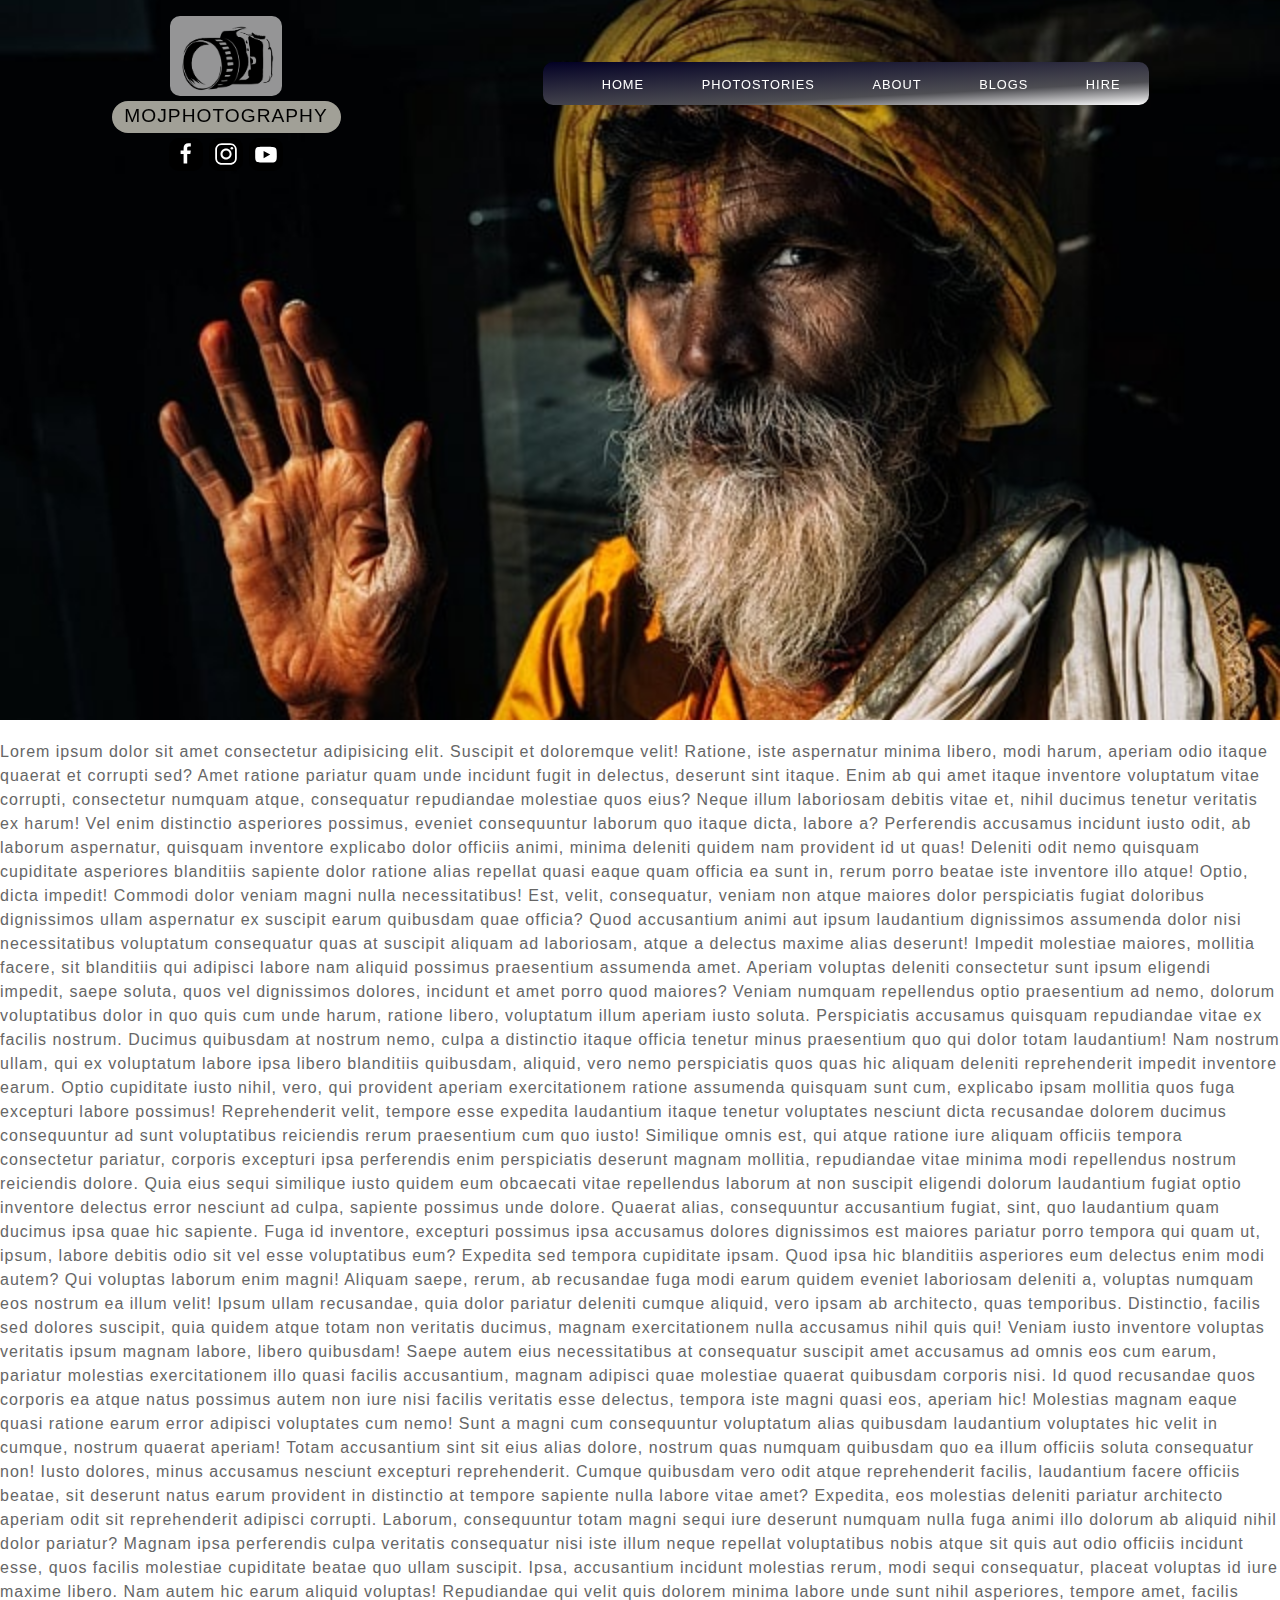
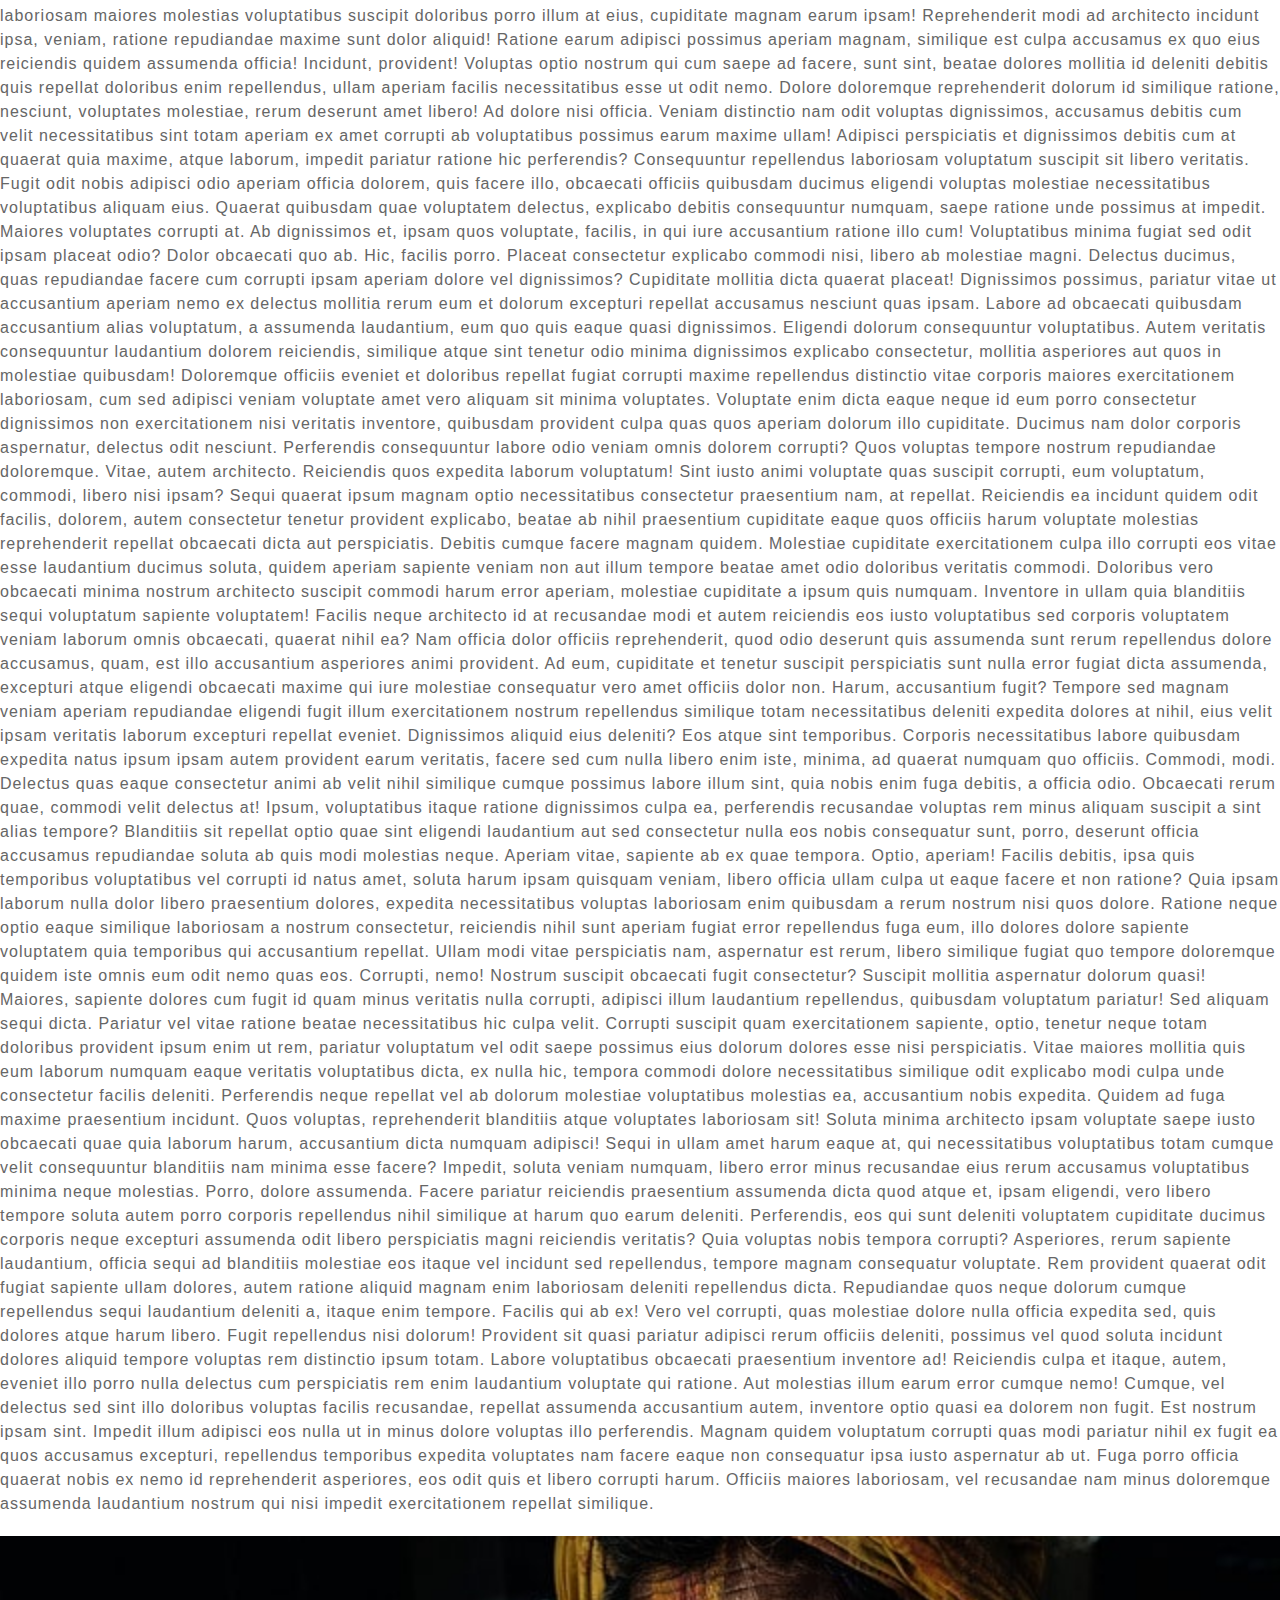
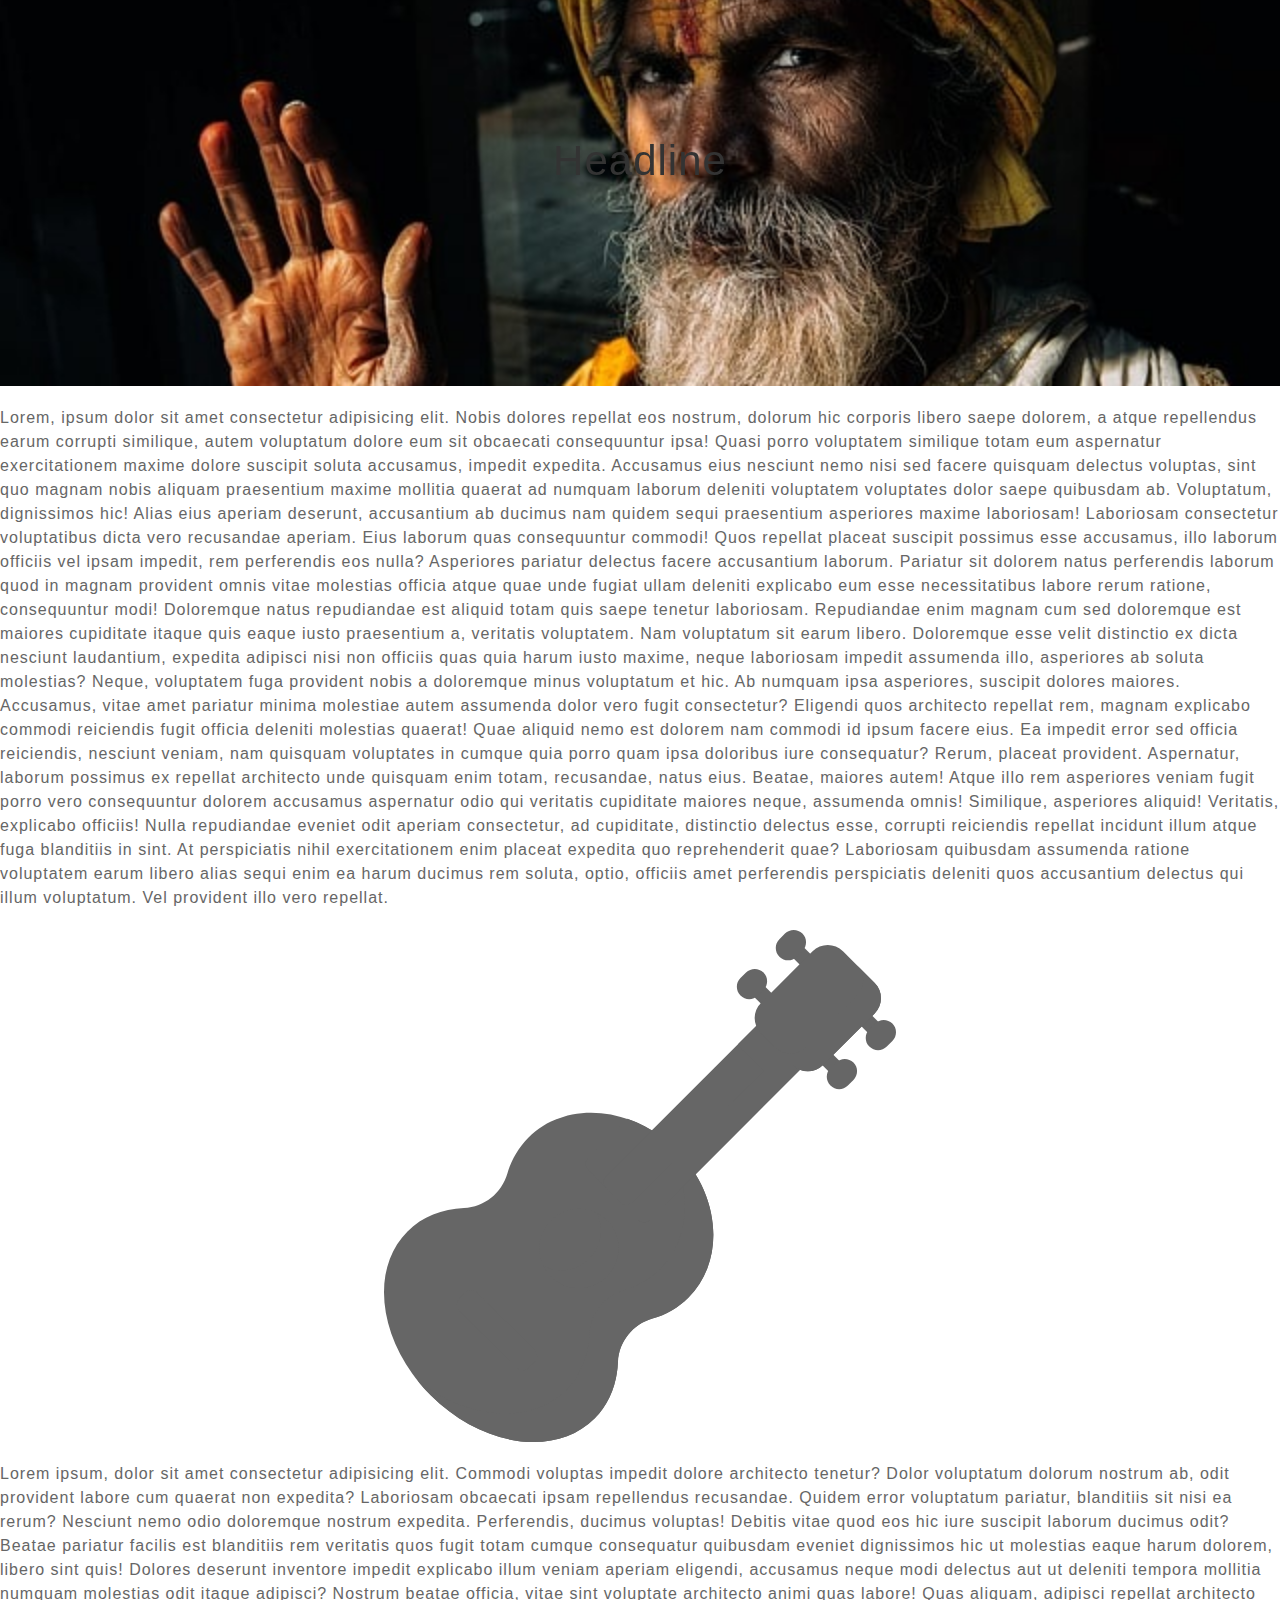
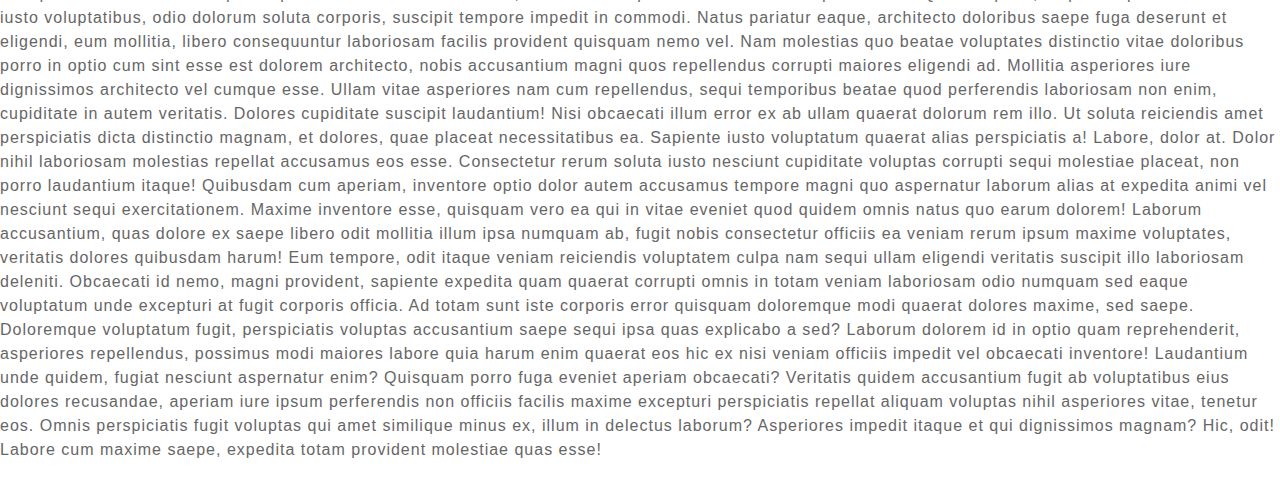
<file: index.html>
<!DOCTYPE html>
<html lang="en">

<head>
    <meta charset="UTF-8">
    <meta name="viewport" content="width=device-width, initial-scale=1.0">
    <title>Document</title>
    <link rel="stylesheet" href="css/uikit.min.css">
    <link rel="stylesheet" href="css/main.css">
    <link rel="stylesheet" href="css/global.css">
    <link rel="stylesheet" href="css/handheld.css">
</head>

<body>
            <!-- mobile navigation bar -->
            <div class="mobileNavbar">
                <img id="mobileLogo" src="images/photography-clipart-camera-logo-pencil-color-6.png">
                <span class="logoText">MOJPHOTOGRAPHY</span>
                <a href="#" uk-icon="icon: facebook; ratio: 1.2"></a>
                        <a href="#" uk-icon="icon: instagram; ratio: 1.2"></a>
                        <a href="#" uk-icon="icon: youtube; ratio: 1.2"></a>
                <span id="hamburgerButton" uk-icon="icon: menu; ratio: 1.5"></span>
            </div>
            <!-- mobile navigation bar end -->

    <div class="uk-child-width-1@m" uk-grid>
        <div>
            <div class="uk-position-relative uk-visible-toggle uk-dark" tabindex="-1"
                uk-slideshow="pause-on-hover: false">
                <ul class="uk-slideshow-items">
                    <li>
                        <img src="images/saint.jpg" alt="" uk-cover>
                    </li>
                    <li>
                        <img src="images/sunshine.png" alt="" uk-cover>
                    </li>
                    <li>
                        <img src="images/mountain.jpg" alt="" uk-cover>
                    </li>
                </ul>
                <a class="uk-position-center-left uk-position-small uk-hidden-hover" href="#" uk-slidenav-previous
                    uk-slideshow-item="previous"></a>
                <a class="uk-position-center-right uk-position-small uk-hidden-hover" href="#" uk-slidenav-next
                    uk-slideshow-item="next"></a>
            </div>
        </div>
        <div id="menu">
            <span id="mobileNavCross" uk-icon="icon:close; ratio:1.5;"></span>
            <div id="logo">
                <img src="images/photography-clipart-camera-logo-pencil-color-6.png">
                <span>MojPhotography</span>
                <div class="follow">
                    <a href="#" uk-icon="icon: facebook; ratio: 1.2"></a>
                    <a href="#" uk-icon="icon: instagram; ratio: 1.2"></a>
                    <a href="#" uk-icon="icon: youtube; ratio: 1.2"></a>
                </div>
            </div>
            <nav id="nav">
                <div class="menu-main-menu-container">
                    <ul>
                        <li><a href="#">Home</a></li>
                        <li><a href="#">PhotoStories</a></li>
                        <li><a href="#">About</a></li>
                        <li><a href="#">Blogs</a></li>
                        <li><a href="#">Hire</a></li>
                    </ul>
                </div>
            </nav>
        </div>
    </div class="uk-container">
    <p>Lorem ipsum dolor sit amet consectetur adipisicing elit. Suscipit et doloremque velit! Ratione, iste aspernatur minima libero, modi harum, aperiam odio itaque quaerat et corrupti sed? Amet ratione pariatur quam unde incidunt fugit in delectus, deserunt sint itaque. Enim ab qui amet itaque inventore voluptatum vitae corrupti, consectetur numquam atque, consequatur repudiandae molestiae quos eius? Neque illum laboriosam debitis vitae et, nihil ducimus tenetur veritatis ex harum! Vel enim distinctio asperiores possimus, eveniet consequuntur laborum quo itaque dicta, labore a? Perferendis accusamus incidunt iusto odit, ab laborum aspernatur, quisquam inventore explicabo dolor officiis animi, minima deleniti quidem nam provident id ut quas! Deleniti odit nemo quisquam cupiditate asperiores blanditiis sapiente dolor ratione alias repellat quasi eaque quam officia ea sunt in, rerum porro beatae iste inventore illo atque! Optio, dicta impedit! Commodi dolor veniam magni nulla necessitatibus! Est, velit, consequatur, veniam non atque maiores dolor perspiciatis fugiat doloribus dignissimos ullam aspernatur ex suscipit earum quibusdam quae officia? Quod accusantium animi aut ipsum laudantium dignissimos assumenda dolor nisi necessitatibus voluptatum consequatur quas at suscipit aliquam ad laboriosam, atque a delectus maxime alias deserunt! Impedit molestiae maiores, mollitia facere, sit blanditiis qui adipisci labore nam aliquid possimus praesentium assumenda amet. Aperiam voluptas deleniti consectetur sunt ipsum eligendi impedit, saepe soluta, quos vel dignissimos dolores, incidunt et amet porro quod maiores? Veniam numquam repellendus optio praesentium ad nemo, dolorum voluptatibus dolor in quo quis cum unde harum, ratione libero, voluptatum illum aperiam iusto soluta. Perspiciatis accusamus quisquam repudiandae vitae ex facilis nostrum. Ducimus quibusdam at nostrum nemo, culpa a distinctio itaque officia tenetur minus praesentium quo qui dolor totam laudantium! Nam nostrum ullam, qui ex voluptatum labore ipsa libero blanditiis quibusdam, aliquid, vero nemo perspiciatis quos quas hic aliquam deleniti reprehenderit impedit inventore earum. Optio cupiditate iusto nihil, vero, qui provident aperiam exercitationem ratione assumenda quisquam sunt cum, explicabo ipsam mollitia quos fuga excepturi labore possimus! Reprehenderit velit, tempore esse expedita laudantium itaque tenetur voluptates nesciunt dicta recusandae dolorem ducimus consequuntur ad sunt voluptatibus reiciendis rerum praesentium cum quo iusto! Similique omnis est, qui atque ratione iure aliquam officiis tempora consectetur pariatur, corporis excepturi ipsa perferendis enim perspiciatis deserunt magnam mollitia, repudiandae vitae minima modi repellendus nostrum reiciendis dolore. Quia eius sequi similique iusto quidem eum obcaecati vitae repellendus laborum at non suscipit eligendi dolorum laudantium fugiat optio inventore delectus error nesciunt ad culpa, sapiente possimus unde dolore. Quaerat alias, consequuntur accusantium fugiat, sint, quo laudantium quam ducimus ipsa quae hic sapiente. Fuga id inventore, excepturi possimus ipsa accusamus dolores dignissimos est maiores pariatur porro tempora qui quam ut, ipsum, labore debitis odio sit vel esse voluptatibus eum? Expedita sed tempora cupiditate ipsam. Quod ipsa hic blanditiis asperiores eum delectus enim modi autem? Qui voluptas laborum enim magni! Aliquam saepe, rerum, ab recusandae fuga modi earum quidem eveniet laboriosam deleniti a, voluptas numquam eos nostrum ea illum velit! Ipsum ullam recusandae, quia dolor pariatur deleniti cumque aliquid, vero ipsam ab architecto, quas temporibus. Distinctio, facilis sed dolores suscipit, quia quidem atque totam non veritatis ducimus, magnam exercitationem nulla accusamus nihil quis qui! Veniam iusto inventore voluptas veritatis ipsum magnam labore, libero quibusdam! Saepe autem eius necessitatibus at consequatur suscipit amet accusamus ad omnis eos cum earum, pariatur molestias exercitationem illo quasi facilis accusantium, magnam adipisci quae molestiae quaerat quibusdam corporis nisi. Id quod recusandae quos corporis ea atque natus possimus autem non iure nisi facilis veritatis esse delectus, tempora iste magni quasi eos, aperiam hic! Molestias magnam eaque quasi ratione earum error adipisci voluptates cum nemo! Sunt a magni cum consequuntur voluptatum alias quibusdam laudantium voluptates hic velit in cumque, nostrum quaerat aperiam! Totam accusantium sint sit eius alias dolore, nostrum quas numquam quibusdam quo ea illum officiis soluta consequatur non! Iusto dolores, minus accusamus nesciunt excepturi reprehenderit. Cumque quibusdam vero odit atque reprehenderit facilis, laudantium facere officiis beatae, sit deserunt natus earum provident in distinctio at tempore sapiente nulla labore vitae amet? Expedita, eos molestias deleniti pariatur architecto aperiam odit sit reprehenderit adipisci corrupti. Laborum, consequuntur totam magni sequi iure deserunt numquam nulla fuga animi illo dolorum ab aliquid nihil dolor pariatur? Magnam ipsa perferendis culpa veritatis consequatur nisi iste illum neque repellat voluptatibus nobis atque sit quis aut odio officiis incidunt esse, quos facilis molestiae cupiditate beatae quo ullam suscipit. Ipsa, accusantium incidunt molestias rerum, modi sequi consequatur, placeat voluptas id iure maxime libero. Nam autem hic earum aliquid voluptas! Repudiandae qui velit quis dolorem minima labore unde sunt nihil asperiores, tempore amet, facilis laboriosam maiores molestias voluptatibus suscipit doloribus porro illum at eius, cupiditate magnam earum ipsam! Reprehenderit modi ad architecto incidunt ipsa, veniam, ratione repudiandae maxime sunt dolor aliquid! Ratione earum adipisci possimus aperiam magnam, similique est culpa accusamus ex quo eius reiciendis quidem assumenda officia! Incidunt, provident! Voluptas optio nostrum qui cum saepe ad facere, sunt sint, beatae dolores mollitia id deleniti debitis quis repellat doloribus enim repellendus, ullam aperiam facilis necessitatibus esse ut odit nemo. Dolore doloremque reprehenderit dolorum id similique ratione, nesciunt, voluptates molestiae, rerum deserunt amet libero! Ad dolore nisi officia. Veniam distinctio nam odit voluptas dignissimos, accusamus debitis cum velit necessitatibus sint totam aperiam ex amet corrupti ab voluptatibus possimus earum maxime ullam! Adipisci perspiciatis et dignissimos debitis cum at quaerat quia maxime, atque laborum, impedit pariatur ratione hic perferendis? Consequuntur repellendus laboriosam voluptatum suscipit sit libero veritatis. Fugit odit nobis adipisci odio aperiam officia dolorem, quis facere illo, obcaecati officiis quibusdam ducimus eligendi voluptas molestiae necessitatibus voluptatibus aliquam eius. Quaerat quibusdam quae voluptatem delectus, explicabo debitis consequuntur numquam, saepe ratione unde possimus at impedit. Maiores voluptates corrupti at. Ab dignissimos et, ipsam quos voluptate, facilis, in qui iure accusantium ratione illo cum! Voluptatibus minima fugiat sed odit ipsam placeat odio? Dolor obcaecati quo ab. Hic, facilis porro. Placeat consectetur explicabo commodi nisi, libero ab molestiae magni. Delectus ducimus, quas repudiandae facere cum corrupti ipsam aperiam dolore vel dignissimos? Cupiditate mollitia dicta quaerat placeat! Dignissimos possimus, pariatur vitae ut accusantium aperiam nemo ex delectus mollitia rerum eum et dolorum excepturi repellat accusamus nesciunt quas ipsam. Labore ad obcaecati quibusdam accusantium alias voluptatum, a assumenda laudantium, eum quo quis eaque quasi dignissimos. Eligendi dolorum consequuntur voluptatibus. Autem veritatis consequuntur laudantium dolorem reiciendis, similique atque sint tenetur odio minima dignissimos explicabo consectetur, mollitia asperiores aut quos in molestiae quibusdam! Doloremque officiis eveniet et doloribus repellat fugiat corrupti maxime repellendus distinctio vitae corporis maiores exercitationem laboriosam, cum sed adipisci veniam voluptate amet vero aliquam sit minima voluptates. Voluptate enim dicta eaque neque id eum porro consectetur dignissimos non exercitationem nisi veritatis inventore, quibusdam provident culpa quas quos aperiam dolorum illo cupiditate. Ducimus nam dolor corporis aspernatur, delectus odit nesciunt. Perferendis consequuntur labore odio veniam omnis dolorem corrupti? Quos voluptas tempore nostrum repudiandae doloremque. Vitae, autem architecto. Reiciendis quos expedita laborum voluptatum! Sint iusto animi voluptate quas suscipit corrupti, eum voluptatum, commodi, libero nisi ipsam? Sequi quaerat ipsum magnam optio necessitatibus consectetur praesentium nam, at repellat. Reiciendis ea incidunt quidem odit facilis, dolorem, autem consectetur tenetur provident explicabo, beatae ab nihil praesentium cupiditate eaque quos officiis harum voluptate molestias reprehenderit repellat obcaecati dicta aut perspiciatis. Debitis cumque facere magnam quidem. Molestiae cupiditate exercitationem culpa illo corrupti eos vitae esse laudantium ducimus soluta, quidem aperiam sapiente veniam non aut illum tempore beatae amet odio doloribus veritatis commodi. Doloribus vero obcaecati minima nostrum architecto suscipit commodi harum error aperiam, molestiae cupiditate a ipsum quis numquam. Inventore in ullam quia blanditiis sequi voluptatum sapiente voluptatem! Facilis neque architecto id at recusandae modi et autem reiciendis eos iusto voluptatibus sed corporis voluptatem veniam laborum omnis obcaecati, quaerat nihil ea? Nam officia dolor officiis reprehenderit, quod odio deserunt quis assumenda sunt rerum repellendus dolore accusamus, quam, est illo accusantium asperiores animi provident. Ad eum, cupiditate et tenetur suscipit perspiciatis sunt nulla error fugiat dicta assumenda, excepturi atque eligendi obcaecati maxime qui iure molestiae consequatur vero amet officiis dolor non. Harum, accusantium fugit? Tempore sed magnam veniam aperiam repudiandae eligendi fugit illum exercitationem nostrum repellendus similique totam necessitatibus deleniti expedita dolores at nihil, eius velit ipsam veritatis laborum excepturi repellat eveniet. Dignissimos aliquid eius deleniti? Eos atque sint temporibus. Corporis necessitatibus labore quibusdam expedita natus ipsum ipsam autem provident earum veritatis, facere sed cum nulla libero enim iste, minima, ad quaerat numquam quo officiis. Commodi, modi. Delectus quas eaque consectetur animi ab velit nihil similique cumque possimus labore illum sint, quia nobis enim fuga debitis, a officia odio. Obcaecati rerum quae, commodi velit delectus at! Ipsum, voluptatibus itaque ratione dignissimos culpa ea, perferendis recusandae voluptas rem minus aliquam suscipit a sint alias tempore? Blanditiis sit repellat optio quae sint eligendi laudantium aut sed consectetur nulla eos nobis consequatur sunt, porro, deserunt officia accusamus repudiandae soluta ab quis modi molestias neque. Aperiam vitae, sapiente ab ex quae tempora. Optio, aperiam! Facilis debitis, ipsa quis temporibus voluptatibus vel corrupti id natus amet, soluta harum ipsam quisquam veniam, libero officia ullam culpa ut eaque facere et non ratione? Quia ipsam laborum nulla dolor libero praesentium dolores, expedita necessitatibus voluptas laboriosam enim quibusdam a rerum nostrum nisi quos dolore. Ratione neque optio eaque similique laboriosam a nostrum consectetur, reiciendis nihil sunt aperiam fugiat error repellendus fuga eum, illo dolores dolore sapiente voluptatem quia temporibus qui accusantium repellat. Ullam modi vitae perspiciatis nam, aspernatur est rerum, libero similique fugiat quo tempore doloremque quidem iste omnis eum odit nemo quas eos. Corrupti, nemo! Nostrum suscipit obcaecati fugit consectetur? Suscipit mollitia aspernatur dolorum quasi! Maiores, sapiente dolores cum fugit id quam minus veritatis nulla corrupti, adipisci illum laudantium repellendus, quibusdam voluptatum pariatur! Sed aliquam sequi dicta. Pariatur vel vitae ratione beatae necessitatibus hic culpa velit. Corrupti suscipit quam exercitationem sapiente, optio, tenetur neque totam doloribus provident ipsum enim ut rem, pariatur voluptatum vel odit saepe possimus eius dolorum dolores esse nisi perspiciatis. Vitae maiores mollitia quis eum laborum numquam eaque veritatis voluptatibus dicta, ex nulla hic, tempora commodi dolore necessitatibus similique odit explicabo modi culpa unde consectetur facilis deleniti. Perferendis neque repellat vel ab dolorum molestiae voluptatibus molestias ea, accusantium nobis expedita. Quidem ad fuga maxime praesentium incidunt. Quos voluptas, reprehenderit blanditiis atque voluptates laboriosam sit! Soluta minima architecto ipsam voluptate saepe iusto obcaecati quae quia laborum harum, accusantium dicta numquam adipisci! Sequi in ullam amet harum eaque at, qui necessitatibus voluptatibus totam cumque velit consequuntur blanditiis nam minima esse facere? Impedit, soluta veniam numquam, libero error minus recusandae eius rerum accusamus voluptatibus minima neque molestias. Porro, dolore assumenda. Facere pariatur reiciendis praesentium assumenda dicta quod atque et, ipsam eligendi, vero libero tempore soluta autem porro corporis repellendus nihil similique at harum quo earum deleniti. Perferendis, eos qui sunt deleniti voluptatem cupiditate ducimus corporis neque excepturi assumenda odit libero perspiciatis magni reiciendis veritatis? Quia voluptas nobis tempora corrupti? Asperiores, rerum sapiente laudantium, officia sequi ad blanditiis molestiae eos itaque vel incidunt sed repellendus, tempore magnam consequatur voluptate. Rem provident quaerat odit fugiat sapiente ullam dolores, autem ratione aliquid magnam enim laboriosam deleniti repellendus dicta. Repudiandae quos neque dolorum cumque repellendus sequi laudantium deleniti a, itaque enim tempore. Facilis qui ab ex! Vero vel corrupti, quas molestiae dolore nulla officia expedita sed, quis dolores atque harum libero. Fugit repellendus nisi dolorum! Provident sit quasi pariatur adipisci rerum officiis deleniti, possimus vel quod soluta incidunt dolores aliquid tempore voluptas rem distinctio ipsum totam. Labore voluptatibus obcaecati praesentium inventore ad! Reiciendis culpa et itaque, autem, eveniet illo porro nulla delectus cum perspiciatis rem enim laudantium voluptate qui ratione. Aut molestias illum earum error cumque nemo! Cumque, vel delectus sed sint illo doloribus voluptas facilis recusandae, repellat assumenda accusantium autem, inventore optio quasi ea dolorem non fugit. Est nostrum ipsam sint. Impedit illum adipisci eos nulla ut in minus dolore voluptas illo perferendis. Magnam quidem voluptatum corrupti quas modi pariatur nihil ex fugit ea quos accusamus excepturi, repellendus temporibus expedita voluptates nam facere eaque non consequatur ipsa iusto aspernatur ab ut. Fuga porro officia quaerat nobis ex nemo id reprehenderit asperiores, eos odit quis et libero corrupti harum. Officiis maiores laboriosam, vel recusandae nam minus doloremque assumenda laudantium nostrum qui nisi impedit exercitationem repellat similique.</p>

    <div id="test-filter" class="uk-height-large uk-background-cover uk-overflow-hidden uk-flex uk-flex-top" uk-parallax="sepia: 200;" style="background-image: url('images/saint.jpg');">

        <h1 class="uk-width-1-2@m uk-text-center uk-margin-auto uk-margin-auto-vertical" uk-parallax="target: #test-filter; blur: 0,10;">Headline</h1>
    
    </div>

    <p>Lorem, ipsum dolor sit amet consectetur adipisicing elit. Nobis dolores repellat eos nostrum, dolorum hic corporis libero saepe dolorem, a atque repellendus earum corrupti similique, autem voluptatum dolore eum sit obcaecati consequuntur ipsa! Quasi porro voluptatem similique totam eum aspernatur exercitationem maxime dolore suscipit soluta accusamus, impedit expedita. Accusamus eius nesciunt nemo nisi sed facere quisquam delectus voluptas, sint quo magnam nobis aliquam praesentium maxime mollitia quaerat ad numquam laborum deleniti voluptatem voluptates dolor saepe quibusdam ab. Voluptatum, dignissimos hic! Alias eius aperiam deserunt, accusantium ab ducimus nam quidem sequi praesentium asperiores maxime laboriosam! Laboriosam consectetur voluptatibus dicta vero recusandae aperiam. Eius laborum quas consequuntur commodi! Quos repellat placeat suscipit possimus esse accusamus, illo laborum officiis vel ipsam impedit, rem perferendis eos nulla? Asperiores pariatur delectus facere accusantium laborum. Pariatur sit dolorem natus perferendis laborum quod in magnam provident omnis vitae molestias officia atque quae unde fugiat ullam deleniti explicabo eum esse necessitatibus labore rerum ratione, consequuntur modi! Doloremque natus repudiandae est aliquid totam quis saepe tenetur laboriosam. Repudiandae enim magnam cum sed doloremque est maiores cupiditate itaque quis eaque iusto praesentium a, veritatis voluptatem. Nam voluptatum sit earum libero. Doloremque esse velit distinctio ex dicta nesciunt laudantium, expedita adipisci nisi non officiis quas quia harum iusto maxime, neque laboriosam impedit assumenda illo, asperiores ab soluta molestias? Neque, voluptatem fuga provident nobis a doloremque minus voluptatum et hic. Ab numquam ipsa asperiores, suscipit dolores maiores. Accusamus, vitae amet pariatur minima molestiae autem assumenda dolor vero fugit consectetur? Eligendi quos architecto repellat rem, magnam explicabo commodi reiciendis fugit officia deleniti molestias quaerat! Quae aliquid nemo est dolorem nam commodi id ipsum facere eius. Ea impedit error sed officia reiciendis, nesciunt veniam, nam quisquam voluptates in cumque quia porro quam ipsa doloribus iure consequatur? Rerum, placeat provident. Aspernatur, laborum possimus ex repellat architecto unde quisquam enim totam, recusandae, natus eius. Beatae, maiores autem! Atque illo rem asperiores veniam fugit porro vero consequuntur dolorem accusamus aspernatur odio qui veritatis cupiditate maiores neque, assumenda omnis! Similique, asperiores aliquid! Veritatis, explicabo officiis! Nulla repudiandae eveniet odit aperiam consectetur, ad cupiditate, distinctio delectus esse, corrupti reiciendis repellat incidunt illum atque fuga blanditiis in sint. At perspiciatis nihil exercitationem enim placeat expedita quo reprehenderit quae? Laboriosam quibusdam assumenda ratione voluptatem earum libero alias sequi enim ea harum ducimus rem soluta, optio, officiis amet perferendis perspiciatis deleniti quos accusantium delectus qui illum voluptatum. Vel provident illo vero repellat.</p>

    <div class="uk-text-center" uk-parallax="stroke: 100%; viewport: 0.7">
        <img src="images/ukulele.svg" alt="" uk-svg>
    </div>

    <p>Lorem ipsum, dolor sit amet consectetur adipisicing elit. Commodi voluptas impedit dolore architecto tenetur? Dolor voluptatum dolorum nostrum ab, odit provident labore cum quaerat non expedita? Laboriosam obcaecati ipsam repellendus recusandae. Quidem error voluptatum pariatur, blanditiis sit nisi ea rerum? Nesciunt nemo odio doloremque nostrum expedita. Perferendis, ducimus voluptas! Debitis vitae quod eos hic iure suscipit laborum ducimus odit? Beatae pariatur facilis est blanditiis rem veritatis quos fugit totam cumque consequatur quibusdam eveniet dignissimos hic ut molestias eaque harum dolorem, libero sint quis! Dolores deserunt inventore impedit explicabo illum veniam aperiam eligendi, accusamus neque modi delectus aut ut deleniti tempora mollitia numquam molestias odit itaque adipisci? Nostrum beatae officia, vitae sint voluptate architecto animi quas labore! Quas aliquam, adipisci repellat architecto iusto voluptatibus, odio dolorum soluta corporis, suscipit tempore impedit in commodi. Natus pariatur eaque, architecto doloribus saepe fuga deserunt et eligendi, eum mollitia, libero consequuntur laboriosam facilis provident quisquam nemo vel. Nam molestias quo beatae voluptates distinctio vitae doloribus porro in optio cum sint esse est dolorem architecto, nobis accusantium magni quos repellendus corrupti maiores eligendi ad. Mollitia asperiores iure dignissimos architecto vel cumque esse. Ullam vitae asperiores nam cum repellendus, sequi temporibus beatae quod perferendis laboriosam non enim, cupiditate in autem veritatis. Dolores cupiditate suscipit laudantium! Nisi obcaecati illum error ex ab ullam quaerat dolorum rem illo. Ut soluta reiciendis amet perspiciatis dicta distinctio magnam, et dolores, quae placeat necessitatibus ea. Sapiente iusto voluptatum quaerat alias perspiciatis a! Labore, dolor at. Dolor nihil laboriosam molestias repellat accusamus eos esse. Consectetur rerum soluta iusto nesciunt cupiditate voluptas corrupti sequi molestiae placeat, non porro laudantium itaque! Quibusdam cum aperiam, inventore optio dolor autem accusamus tempore magni quo aspernatur laborum alias at expedita animi vel nesciunt sequi exercitationem. Maxime inventore esse, quisquam vero ea qui in vitae eveniet quod quidem omnis natus quo earum dolorem! Laborum accusantium, quas dolore ex saepe libero odit mollitia illum ipsa numquam ab, fugit nobis consectetur officiis ea veniam rerum ipsum maxime voluptates, veritatis dolores quibusdam harum! Eum tempore, odit itaque veniam reiciendis voluptatem culpa nam sequi ullam eligendi veritatis suscipit illo laboriosam deleniti. Obcaecati id nemo, magni provident, sapiente expedita quam quaerat corrupti omnis in totam veniam laboriosam odio numquam sed eaque voluptatum unde excepturi at fugit corporis officia. Ad totam sunt iste corporis error quisquam doloremque modi quaerat dolores maxime, sed saepe. Doloremque voluptatum fugit, perspiciatis voluptas accusantium saepe sequi ipsa quas explicabo a sed? Laborum dolorem id in optio quam reprehenderit, asperiores repellendus, possimus modi maiores labore quia harum enim quaerat eos hic ex nisi veniam officiis impedit vel obcaecati inventore! Laudantium unde quidem, fugiat nesciunt aspernatur enim? Quisquam porro fuga eveniet aperiam obcaecati? Veritatis quidem accusantium fugit ab voluptatibus eius dolores recusandae, aperiam iure ipsum perferendis non officiis facilis maxime excepturi perspiciatis repellat aliquam voluptas nihil asperiores vitae, tenetur eos. Omnis perspiciatis fugit voluptas qui amet similique minus ex, illum in delectus laborum? Asperiores impedit itaque et qui dignissimos magnam? Hic, odit! Labore cum maxime saepe, expedita totam provident molestiae quas esse!</p>
    <script src="js/uikit.min.js"></script>
    <script src="js/uikit-icons.min.js"></script>
    <script src="js/main.js"></script>
</body>

</html>
</file>
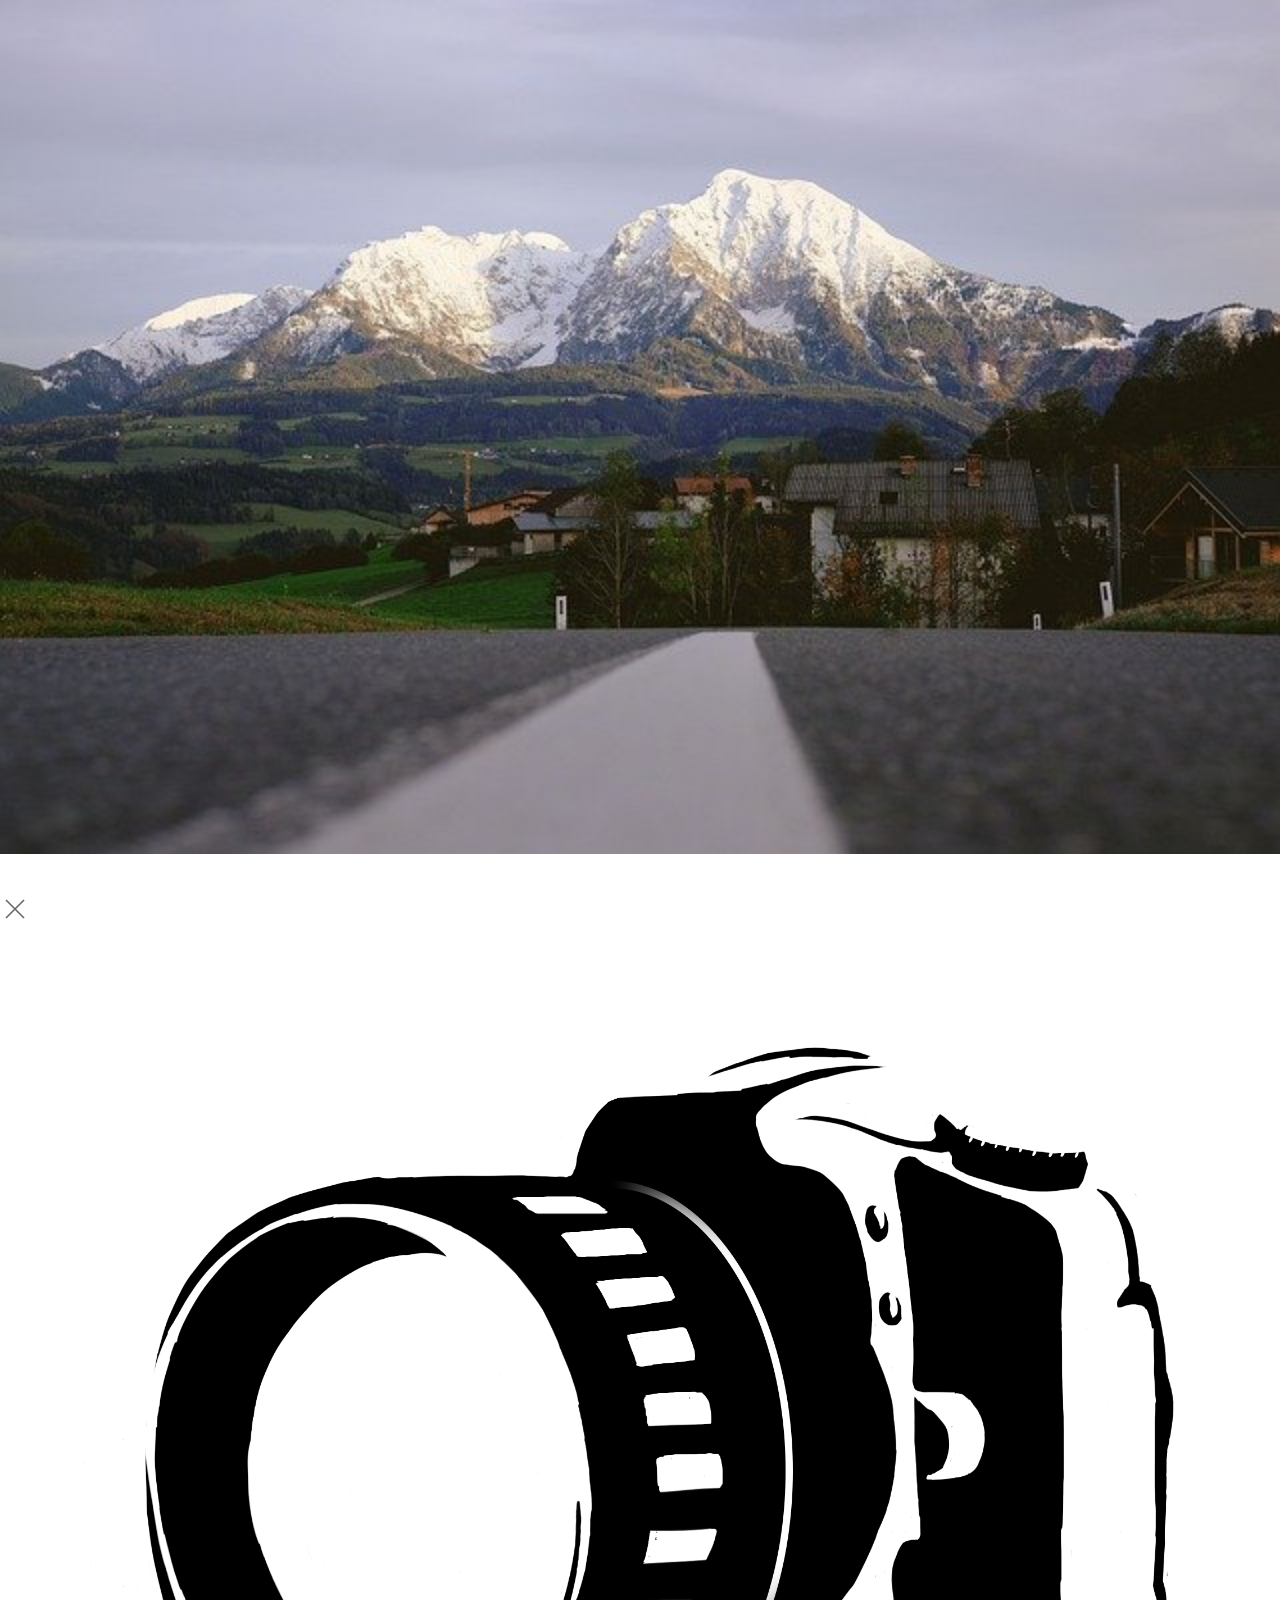
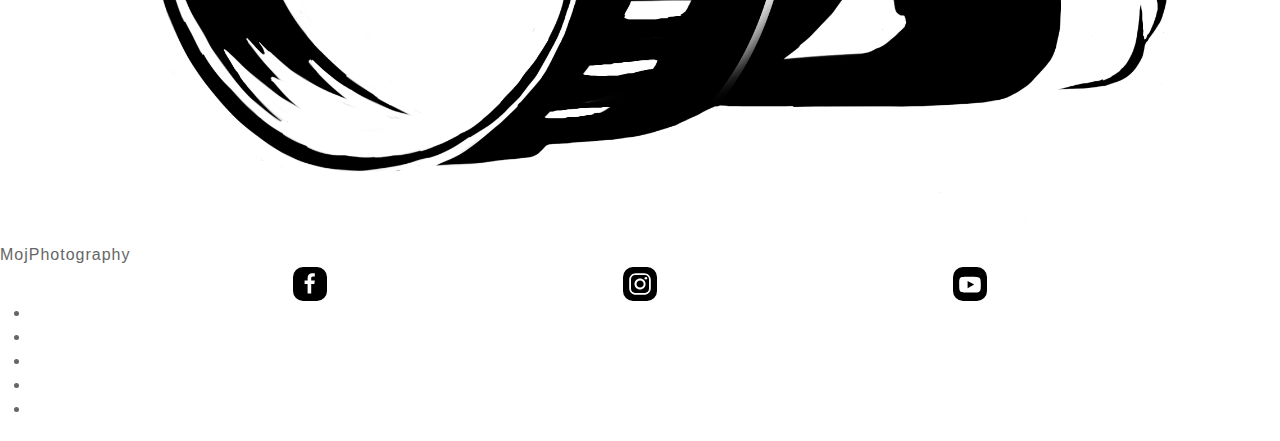
<file: about.html>
<!DOCTYPE html>
<html lang="en">

<head>
    <meta charset="UTF-8">
    <meta name="viewport" content="width=device-width, initial-scale=1.0">
    <title>About</title>
    <link rel="stylesheet" href="css/uikit.min.css">
    <link rel="stylesheet" href="css/main.css">
    <link rel="stylesheet" href="css/global.css">
    <link rel="stylesheet" href="css/handheld.css">
</head>

<body>
            <!-- mobile navigation bar -->
            <div class="mobileNavbar">
                <img class="mobileLogo" src="images/photography-clipart-camera-logo-pencil-color-6.png">
                <span class="logoText">MOJPHOTOGRAPHY</span>
                <a href="#" uk-icon="icon: facebook; ratio: 1.2"></a>
                        <a href="#" uk-icon="icon: instagram; ratio: 1.2"></a>
                        <a href="#" uk-icon="icon: youtube; ratio: 1.2"></a>
                <span class="hamburgerButton" uk-icon="icon: menu; ratio: 1.5"></span>
            </div>
            <!-- mobile navigation bar end -->

    <div class="uk-child-width-1@m" uk-grid>
            <img class="page_thumbnail" class="page_thumbnail" src="images/mountain.jpg">
        <div class="menu">
            <span class="mobileNavCross" uk-icon="icon:close; ratio:1.5;"></span>
            <div class="logo">
                <img src="images/photography-clipart-camera-logo-pencil-color-6.png">
                <span>MojPhotography</span>
                <div class="follow">
                    <a href="#" uk-icon="icon: facebook; ratio: 1.2"></a>
                    <a href="#" uk-icon="icon: instagram; ratio: 1.2"></a>
                    <a href="#" uk-icon="icon: youtube; ratio: 1.2"></a>
                </div>
            </div>
            <nav class="nav">
                <div class="menu-main-menu-container">
                    <ul>
                        <li><a href="/index.html">Home</a></li>
                        <li><a href="/about.html">PhotoStories</a></li>
                        <li><a href="/about.html">About</a></li>
                        <li><a href="/about.html">Blogs</a></li>
                        <li><a href="/about.html">Hire</a></li>
                    </ul>
                </div>
            </nav>
        </div>
        </div>
    <script src="js/uikit.min.js"></script>
    <script src="js/uikit-icons.min.js"></script>
    <script src="js/main.js"></script>
</body>

</html>
</file>
<file: css/main.css>
@media screen and (min-width:769px) {
    #menu {
        position: absolute;
        justify-content: space-around;
        align-items: center;
        justify-items: center;
    }
    #logo img {
        height: 5rem;
        width: 7rem;
        background-color: rgba(255, 255, 255, 0.583);
        border-radius: 10px;
    }
    #logo span {
        font-size: 0.8rem;
    }
    #nav ul {
        display: flex;
        justify-content: space-between;
        border-radius: 10px;
    }
    #nav ul li {
        padding: 0.6rem 0.5rem;
    }
    #nav ul li a {
        font-size: 0.8rem;
        margin: 0rem 0.5rem;
        padding: 0 0.8rem;
    }
    #mobileNavCross{
        display:none;
    }
    .mobileNavbar{
        display:none;
    }
}
</file>
<file: css/global.css>
body {
    box-sizing: border-box;
    font-weight: 200;
    letter-spacing: 1px;
}

a:hover {
    text-decoration: none;
    color:rgba(243, 209, 16, 0.849);
}

#menu {
    display: flex;
}

#logo {
    display: flex;
    flex-direction: column;
    align-items: center;
    margin: 1rem;
}

#logo span {
    font-size: 1.2rem;
    font-weight: 200;
    color:black;
    background-color: rgba(190, 189, 178, 0.849);
    border-radius: 20px;
    padding: 0.1rem 0.8rem;
    margin: 0.3rem;
    text-transform: uppercase;
}

.follow {
    display: flex;
    justify-content: space-evenly;
}

.follow a {
    margin: 0 0.2rem;
    padding: 0.3rem;
    border-radius: 10px;
    background-color: black;
    color:white;
}

.follow a:hover{
    color:rgba(243, 209, 16, 0.849);

}

#nav ul {
    list-style: none;
    background: rgb(2,0,36);
background: linear-gradient(177deg, rgba(2,0,36,1) 0%, rgba(78,78,83,1) 69%, rgba(255,255,255,1) 100%);
  }

nav ul li a {
    color: white;
    text-transform: uppercase;
}
</file>
<file: css/handheld.css>
@media screen and (max-width:769px) {
    #logo {
        margin-bottom: 2rem;
    }
    #logo img {
        height: 5rem;
        width: 7rem;
    }

    .follow{
        margin: 0.7rem 0;
    }
    #menu {
        position: absolute;
        top: 0;
        display:none;
        margin: 1rem;
        padding: 2rem;
        background-color: rgba(190, 189, 178, 0.849);
        flex-direction: column;
        justify-content: space-around;
        align-items: center;
        width: 100%;
    }

    .mobileNavbar{
        padding: 0.5rem;
        display:flex;
        justify-content: space-around;
        align-items: center;
        background: rgb(2,0,36);
background: linear-gradient(177deg, rgba(2,0,36,1) 0%, rgba(78,78,83,1) 69%, rgba(255,255,255,1) 100%);
    }
    .mobileNavbar span{
        font-size: 1.2rem;
    font-weight: 200;
    color:black;
    background-color: rgba(190, 189, 178, 0.849);
    border-radius: 20px;
    padding: 0.1rem 0.8rem;
    margin: 0.3rem;
    text-transform: uppercase;
    }
    #mobileLogo{
        height: 4rem;
        width: 4rem;
        background-color: rgba(255, 255, 255, 0.85);
        border-radius:10px;
    }
    #mobileNavCross{
        position: absolute;
        top: 0;
        right:0;
        padding: 1rem;
        color:white;
    }

    #hamburgerButton{
        color: white;
    }

    

    .displayBlock{
        display:block !important;
    }

    

    #nav ul {
        padding: 1rem 0rem;
        display: flex;
        flex-direction: column;
    }
    #nav ul li {
        padding: 1rem;
        width: 85vw;
    }
}

@media screen and (max-width:490px){
    .mobileNavbar span {
        font-size: 0.9rem;
    }
    #mobileLogo{
        height: 2rem;
        width:2rem;
    }
}

@media screen and (max-width:391px){
    .logoText {
        display:none;
    }
}
</file>
